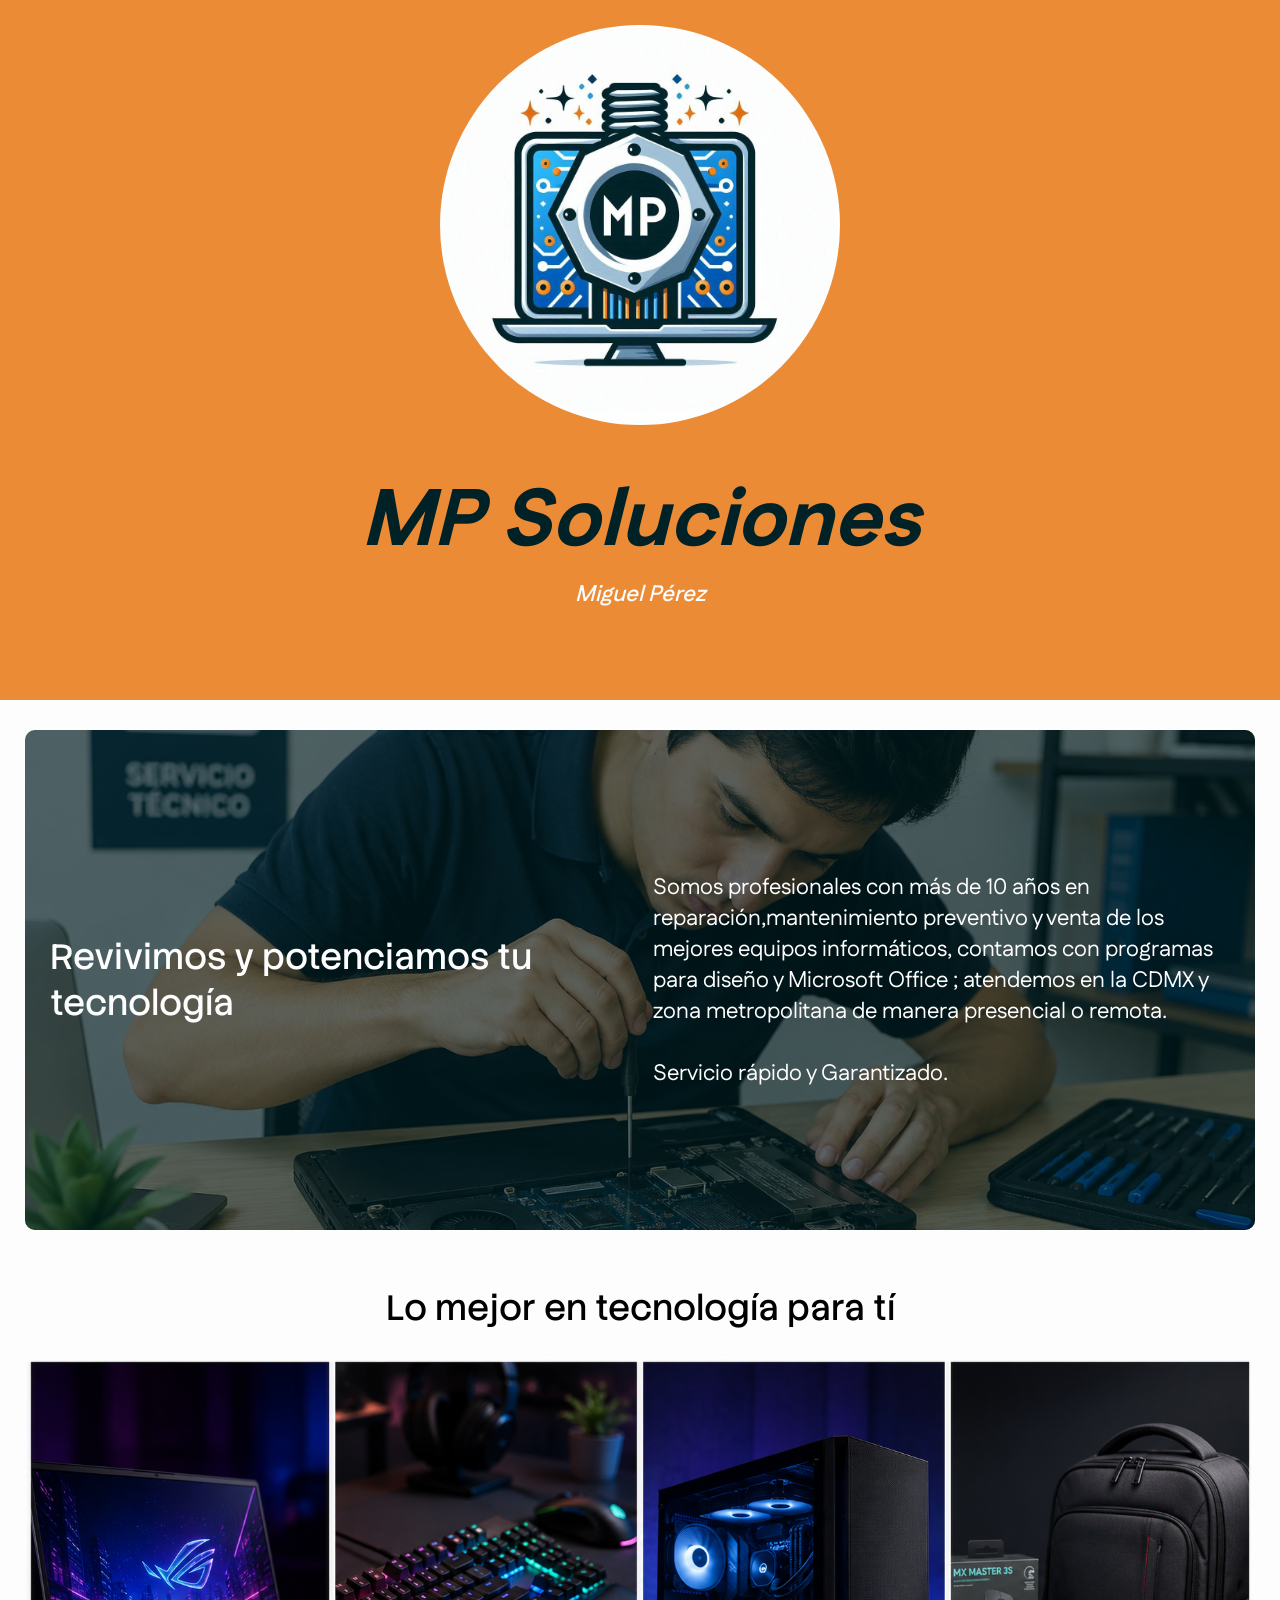
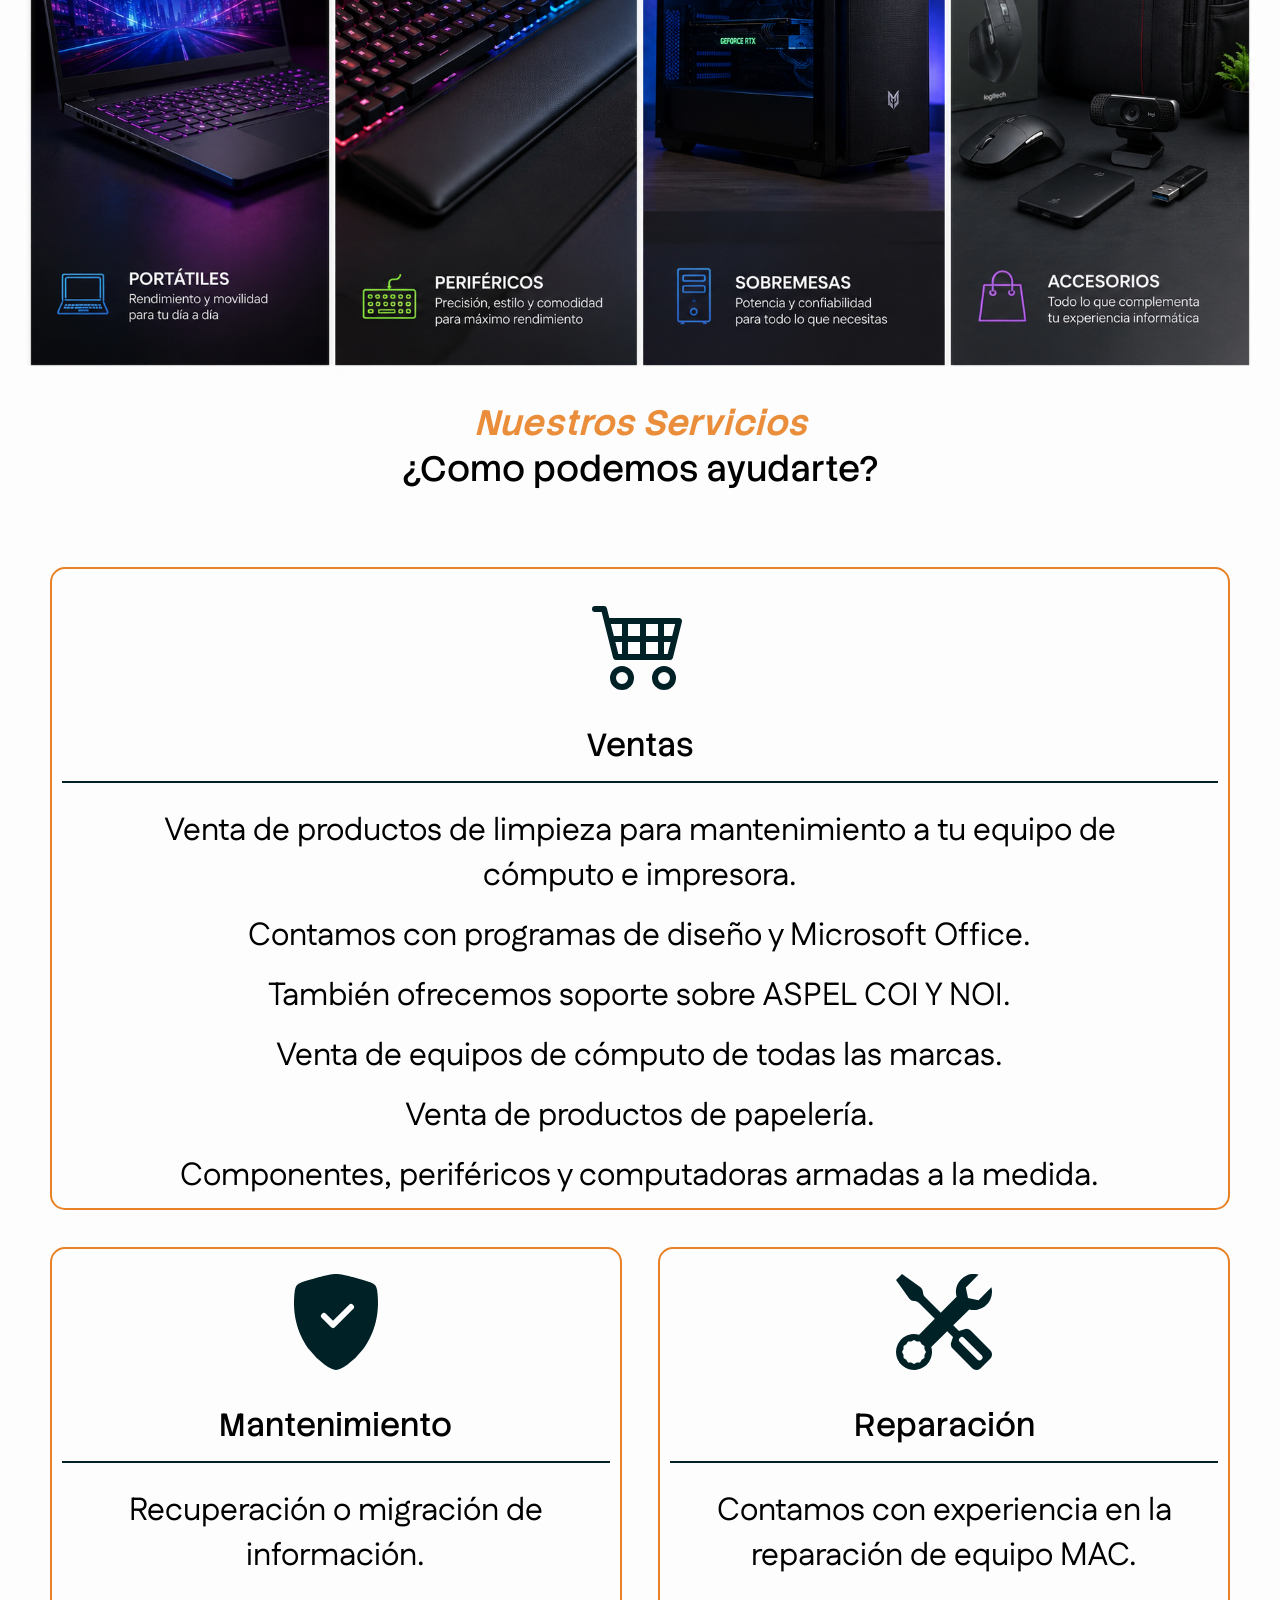
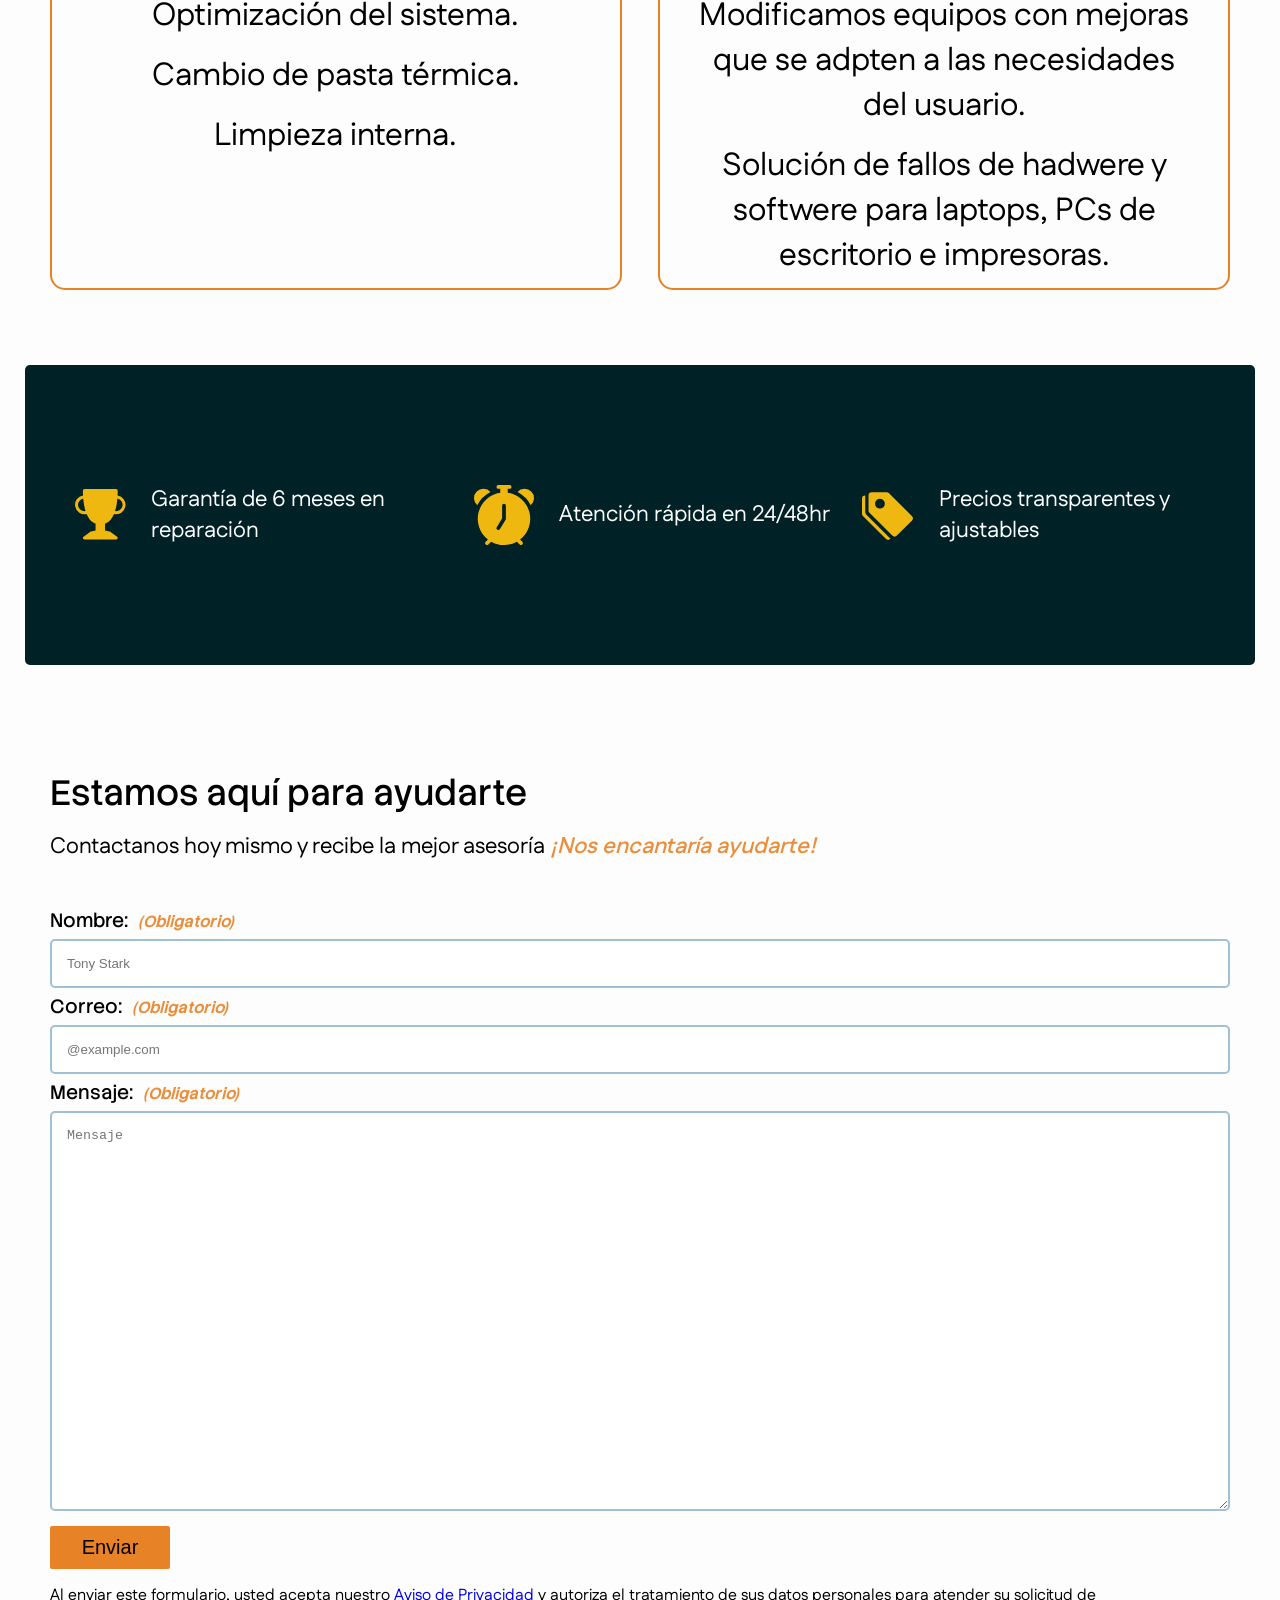
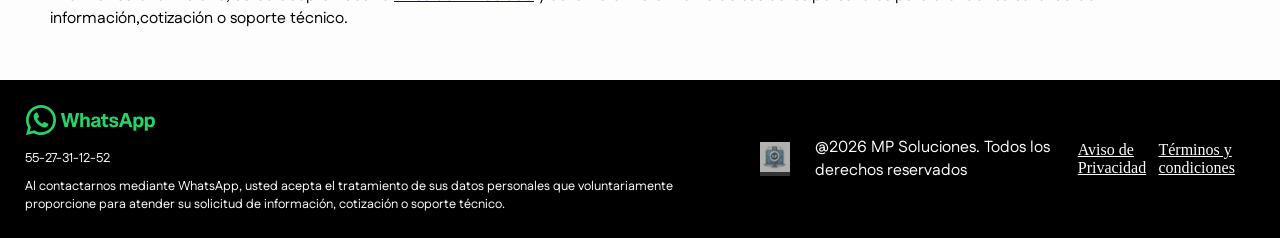
<file: index.html>
<!doctype html>
<html lang="es">
  <head>
    <meta charset="UTF-8" />
    <link rel="icon" type="image/svg+xml" href="/favicon.svg" />
    <meta name="viewport" content="width=device-width, initial-scale=1.0" />
    <link rel="preconnect" href="https://fonts.googleapis.com" />
    <link rel="preconnect" href="https://fonts.gstatic.com" crossorigin />
    <link
      href="https://fonts.googleapis.com/css2?family=Fustat:wght@200..800&family=Stack+Sans+Text:wght@200..700&display=swap"
      rel="stylesheet"
    />
    <link
      href="https://fonts.googleapis.com/css2?family=Fustat:wght@200..800&display=swap"
      rel="stylesheet"
    />
    <title>MP Soluciones</title>
    <script type="module" crossorigin src="/assets/main-CFN8kTZW.js"></script>
    <link rel="stylesheet" crossorigin href="/assets/main-RILRwmqe.css">
  </head>
  <body spellcheck="true">
    <div class="container-header">
      <div class="header">
        <div class="resumen">
          <div class="nombreEmpresa">
            <h1>MP Soluciones</h1>
            <p><span class="span">Miguel Pérez</span></p>
          </div>
          <!-- <p>
            Lorem ipsum dolor sit amet consectetur adipisicing elit. Officia,
            numquam?
          </p> -->
        </div>
        <div class="logo">
          <img src="/assets/log1-DnQTOY5o.jpeg" alt="LogUnoMPSoluiciones" />
        </div>
      </div>
    </div>

    <div class="container">
      <div class="main">
        <div class="experiencia">
          <div class="lista">
            <h2>Revivimos y potenciamos tu tecnología</h2>
            <p>
              Somos profesionales con más de 10 años en reparación,mantenimiento
              preventivo y venta de los mejores equipos informáticos, contamos
              con programas para diseño y Microsoft Office ; atendemos en la
              CDMX y zona metropolitana de manera presencial o remota. <br />
              <br />Servicio rápido y Garantizado.
            </p>
          </div>
        </div>

        <div class="baner">
          <h2>Lo mejor en tecnología para tí</h2>
          <div class="imagenes">
            <div class="img">
              <img
                src="/assets/componentestexto-4V39Y4vl.png"
                alt="componentes"
              />
            </div>
          </div>
        </div>
        <div class="section servicios">
          <h2><span class="span">Nuestros Servicios</span></h2>
          <h2>¿Como podemos ayudarte?</h2>
          <div class="cards-servicios">
            <div class="card-servicio">
              <div class="svg-servicio">
                <svg
                  xmlns="http://www.w3.org/2000/svg"
                  fill="currentColor"
                  class="bi bi-tools"
                  viewBox="0 0 16 16"
                >
                  <path
                    d="M1 0 0 1l2.2 3.081a1 1 0 0 0 .815.419h.07a1 1 0 0 1 .708.293l2.675 2.675-2.617 2.654A3.003 3.003 0 0 0 0 13a3 3 0 1 0 5.878-.851l2.654-2.617.968.968-.305.914a1 1 0 0 0 .242 1.023l3.27 3.27a.997.997 0 0 0 1.414 0l1.586-1.586a.997.997 0 0 0 0-1.414l-3.27-3.27a1 1 0 0 0-1.023-.242L10.5 9.5l-.96-.96 2.68-2.643A3.005 3.005 0 0 0 16 3q0-.405-.102-.777l-2.14 2.141L12 4l-.364-1.757L13.777.102a3 3 0 0 0-3.675 3.68L7.462 6.46 4.793 3.793a1 1 0 0 1-.293-.707v-.071a1 1 0 0 0-.419-.814zm9.646 10.646a.5.5 0 0 1 .708 0l2.914 2.915a.5.5 0 0 1-.707.707l-2.915-2.914a.5.5 0 0 1 0-.708M3 11l.471.242.529.026.287.445.445.287.026.529L5 13l-.242.471-.026.529-.445.287-.287.445-.529.026L3 15l-.471-.242L2 14.732l-.287-.445L1.268 14l-.026-.529L1 13l.242-.471.026-.529.445-.287.287-.445.529-.026z"
                  />
                </svg>
                <h2>Reparación</h2>
              </div>
              <div class="detalles-servcio">
                <ul>
                  <li>
                    Solución de fallos de hadwere y softwere para laptops, PCs
                    de escritorio e impresoras.
                  </li>
                  <li>
                    Modificamos equipos con mejoras que se adpten a las
                    necesidades del usuario.
                  </li>
                  <li>
                    Contamos con experiencia en la reparación de equipo MAC.
                  </li>
                </ul>
              </div>
            </div>
            <div class="card-servicio">
              <div class="svg-servicio">
                <svg
                  xmlns="http://www.w3.org/2000/svg"
                  fill="currentColor"
                  class="bi bi-shield-fill-check"
                  viewBox="0 0 16 16"
                >
                  <path
                    fill-rule="evenodd"
                    d="M8 0c-.69 0-1.843.265-2.928.56-1.11.3-2.229.655-2.887.87a1.54 1.54 0 0 0-1.044 1.262c-.596 4.477.787 7.795 2.465 9.99a11.8 11.8 0 0 0 2.517 2.453c.386.273.744.482 1.048.625.28.132.581.24.829.24s.548-.108.829-.24a7 7 0 0 0 1.048-.625 11.8 11.8 0 0 0 2.517-2.453c1.678-2.195 3.061-5.513 2.465-9.99a1.54 1.54 0 0 0-1.044-1.263 63 63 0 0 0-2.887-.87C9.843.266 8.69 0 8 0m2.146 5.146a.5.5 0 0 1 .708.708l-3 3a.5.5 0 0 1-.708 0l-1.5-1.5a.5.5 0 1 1 .708-.708L7.5 7.793z"
                  />
                </svg>
                <h2>Mantenimiento</h2>
              </div>
              <div class="detalles-servcio">
                <ul>
                  <li>Limpieza interna.</li>
                  <li>Cambio de pasta térmica.</li>
                  <li>Optimización del sistema.</li>
                  <li>Recuperación o migración de información.</li>
                </ul>
              </div>
            </div>
            <div class="card-servicio">
              <div class="svg-servicio">
                <svg
                  xmlns="http://www.w3.org/2000/svg"
                  fill="currentColor"
                  class="bi bi-cart4"
                  viewBox="0 0 16 16"
                >
                  <path
                    d="M0 2.5A.5.5 0 0 1 .5 2H2a.5.5 0 0 1 .485.379L2.89 4H14.5a.5.5 0 0 1 .485.621l-1.5 6A.5.5 0 0 1 13 11H4a.5.5 0 0 1-.485-.379L1.61 3H.5a.5.5 0 0 1-.5-.5M3.14 5l.5 2H5V5zM6 5v2h2V5zm3 0v2h2V5zm3 0v2h1.36l.5-2zm1.11 3H12v2h.61zM11 8H9v2h2zM8 8H6v2h2zM5 8H3.89l.5 2H5zm0 5a1 1 0 1 0 0 2 1 1 0 0 0 0-2m-2 1a2 2 0 1 1 4 0 2 2 0 0 1-4 0m9-1a1 1 0 1 0 0 2 1 1 0 0 0 0-2m-2 1a2 2 0 1 1 4 0 2 2 0 0 1-4 0"
                  />
                </svg>
                <h2>Ventas</h2>
              </div>
              <div class="detalles-servcio">
                <ul>
                  <li>
                    Componentes, periféricos y computadoras armadas a la medida.
                  </li>
                  <li>Venta de productos de papelería.</li>
                  <li>Venta de equipos de cómputo de todas las marcas.</li>
                  <li>
                    Venta de productos de limpieza para mantenimiento a tu
                    equipo de cómputo e impresora.
                  </li>
                  <li>Contamos con programas de diseño y Microsoft Office.</li>
                  <li>También ofrecemos soporte sobre ASPEL COI Y NOI.</li>
                </ul>
              </div>
            </div>
          </div>
        </div>
        <div class="confianzas">
          <div class="confianza">
            <svg
              xmlns="http://www.w3.org/2000/svg"
              fill="currentColor"
              class="bi bi-trophy-fill"
              viewBox="0 0 16 16"
            >
              <path
                d="M2.5.5A.5.5 0 0 1 3 0h10a.5.5 0 0 1 .5.5q0 .807-.034 1.536a3 3 0 1 1-1.133 5.89c-.79 1.865-1.878 2.777-2.833 3.011v2.173l1.425.356c.194.048.377.135.537.255L13.3 15.1a.5.5 0 0 1-.3.9H3a.5.5 0 0 1-.3-.9l1.838-1.379c.16-.12.343-.207.537-.255L6.5 13.11v-2.173c-.955-.234-2.043-1.146-2.833-3.012a3 3 0 1 1-1.132-5.89A33 33 0 0 1 2.5.5m.099 2.54a2 2 0 0 0 .72 3.935c-.333-1.05-.588-2.346-.72-3.935m10.083 3.935a2 2 0 0 0 .72-3.935c-.133 1.59-.388 2.885-.72 3.935"
              />
            </svg>
            <p>Garantía de 6 meses en reparación</p>
          </div>
          <div class="confianza">
            <svg
              xmlns="http://www.w3.org/2000/svg"
              fill="currentColor"
              class="bi bi-alarm-fill"
              viewBox="0 0 16 16"
            >
              <path
                d="M6 .5a.5.5 0 0 1 .5-.5h3a.5.5 0 0 1 0 1H9v1.07a7.001 7.001 0 0 1 3.274 12.474l.601.602a.5.5 0 0 1-.707.708l-.746-.746A6.97 6.97 0 0 1 8 16a6.97 6.97 0 0 1-3.422-.892l-.746.746a.5.5 0 0 1-.707-.708l.602-.602A7.001 7.001 0 0 1 7 2.07V1h-.5A.5.5 0 0 1 6 .5m2.5 5a.5.5 0 0 0-1 0v3.362l-1.429 2.38a.5.5 0 1 0 .858.515l1.5-2.5A.5.5 0 0 0 8.5 9zM.86 5.387A2.5 2.5 0 1 1 4.387 1.86 8.04 8.04 0 0 0 .86 5.387M11.613 1.86a2.5 2.5 0 1 1 3.527 3.527 8.04 8.04 0 0 0-3.527-3.527"
              />
            </svg>
            <p>Atención rápida en 24/48hr</p>
          </div>
          <div class="confianza">
            <svg
              xmlns="http://www.w3.org/2000/svg"
              fill="currentColor"
              class="bi bi-tags-fill"
              viewBox="0 0 16 16"
            >
              <path
                d="M2 2a1 1 0 0 1 1-1h4.586a1 1 0 0 1 .707.293l7 7a1 1 0 0 1 0 1.414l-4.586 4.586a1 1 0 0 1-1.414 0l-7-7A1 1 0 0 1 2 6.586zm3.5 4a1.5 1.5 0 1 0 0-3 1.5 1.5 0 0 0 0 3"
              />
              <path
                d="M1.293 7.793A1 1 0 0 1 1 7.086V2a1 1 0 0 0-1 1v4.586a1 1 0 0 0 .293.707l7 7a1 1 0 0 0 1.414 0l.043-.043z"
              />
            </svg>
            <p>Precios transparentes y ajustables</p>
          </div>
        </div>
        <div class="contacto">
          <div class="img-contacto">
            <h2>Estamos aquí para ayudarte</h2>
            <p>
              Contactanos hoy mismo y recibe la mejor asesoría
              <span class="span">¡Nos encantaría ayudarte!</span>
            </p>
            <div class="img">
              <img src="/assets/contacto-0Ool_cCZ.jpeg" alt="" />
            </div>
          </div>
          <div class="formulario">
            <form
              action="https://formspree.io/f/maqkrebz"
              method="post"
              class="form"
              id="formulario"
            >
              <div class="form-group">
                <label for="Nombre" class="label" id="Nombre"
                  >Nombre: <span class="span">(Obligatorio)</span>
                </label>
                <input
                  type="text"
                  placeholder="Tony Stark"
                  class="input"
                  id="Nombre"
                  required="true"
                  name="name"
                />
              </div>
              <div class="form-group">
                <label for="correo" class="label"
                  >Correo: <span class="span">(Obligatorio)</span></label
                >
                <input
                  type="email"
                  class="input"
                  placeholder="@example.com"
                  id="correo"
                  name="email"
                  required="true"
                />
              </div>
              <div class="form-group">
                <label for="Mensaje" class="label" id="mensaje"
                  >Mensaje: <span class="span">(Obligatorio)</span></label
                >
                <textarea
                  name="message"
                  id="mensaje"
                  placeholder="Mensaje"
                  required="true"
                ></textarea>
              </div>
              <button class="btn-enviar" type="submit">Enviar</button>
              <div class="avisos">
                <p>
                  Al enviar este formulario, usted acepta nuestro
                  <a href="./AvisoPrivacidad/AvisoPrivacidad.html"
                    >Aviso de Privacidad</a
                  >
                  y autoriza el tratamiento de sus datos personales para atender
                  su solicitud de información,cotización o soporte técnico.
                </p>
              </div>
            </form>
          </div>
        </div>
      </div>
    </div>

    <div class="footer">
      <div class="footer-contacto">
        <div class="logo-whatsapp">
          <img src="data:image/svg+xml,%3csvg%20id='Layer_1'%20data-name='Layer%201'%20xmlns='http://www.w3.org/2000/svg'%20width='131'%20height='30'%20viewBox='0%200%201487.13%20346'%3e%3cdefs%3e%3cstyle%3e%20.cls-1%20{%20fill:%20%2325d366;%20}%20%3c/style%3e%3c/defs%3e%3cpath%20class='cls-1'%20d='M1127.34,188.81l21.43-65.42,21.65,65.42h-43.08ZM1428.25,229.87c-15.56,0-24.36-10.83-24.36-32.93v-5.64c0-20.08,9.25-32.26,25.26-32.26,13.08,0,23.68,9.25,23.68,34.96s-9.7,35.87-24.59,35.87ZM1370.28,297.09h33.38v-55.94c8.12,10.83,20.08,15.79,32.93,15.79,31.13,0,50.53-24.36,50.53-63.84s-16.69-61.13-48.27-61.13c-15.56,0-27.29,5.64-36.09,17.37v-13.76h-32.48v161.51ZM1296.75,229.87c-15.56,0-24.36-10.83-24.36-32.93v-5.64c0-20.08,9.25-32.26,25.26-32.26,13.08,0,23.68,9.25,23.68,34.96s-9.7,35.87-24.59,35.87ZM1238.77,297.09h33.38v-55.94c8.12,10.83,20.08,15.79,32.93,15.79,31.13,0,50.53-24.36,50.53-63.84s-16.69-61.13-48.27-61.13c-15.56,0-27.29,5.64-36.09,17.37v-13.76h-32.48v161.51ZM1070.95,253.32h35.64l11.96-35.64h60.68l11.96,35.64h36.77l-57.52-161.06h-41.73l-57.75,161.06ZM1014.33,256.93c34.06,0,51.43-13.99,51.43-36.99s-10.83-32.48-41.96-37.67l-14.66-2.48c-12.63-2.03-16.47-6.09-16.47-12.63s4.96-11.73,19.17-11.73c13.31,0,18.72,4.96,20.98,17.59h31.13c-1.8-26.84-18.95-41.05-52.11-41.05-30.9,0-50.75,13.31-50.75,36.09s13.31,31.58,43.08,36.54l13.53,2.26c12.41,2.03,15.34,6.54,15.34,13.31,0,7.89-5.19,12.86-19.4,12.86s-22.33-5.41-23.68-17.82h-31.81c1.13,29.32,22.56,41.73,56.17,41.73ZM921.85,256.03c10.38,0,20.98-2.93,27.29-7.22v-25.26c-6.32,3.61-12.41,5.41-18.05,5.41-9.7,0-14.89-4.06-14.89-16.47v-50.75h32.93v-26.17h-32.93v-32.48h-29.78v18.05c0,10.15-2.48,14.44-12.63,14.44h-8.8v26.17h17.82v51.88c0,27.29,10.38,42.41,39.02,42.41ZM796.89,233.47c-10.83,0-16.92-4.74-16.92-13.08,0-9.47,6.99-13.99,23.23-16.69,9.02-1.58,16.02-3.38,21.43-7.22v11.5c0,15.56-11.05,25.49-27.75,25.49ZM788.31,256.93c17.37,0,29.55-7.22,39.02-17.82,1.13,5.64,3.16,10.38,5.86,14.21h31.58c-5.64-8.8-8.12-21.88-8.12-39.25v-37.67c0-27.97-14.89-44.44-50.08-44.44-31.13,0-49.4,12.86-53.01,41.05h30.45c1.8-10.83,8.35-17.14,21.43-17.14,12.18,0,19.17,4.96,19.17,13.53s-5.19,11.5-28.2,14.89c-25.04,3.61-48.05,12.63-48.05,37.9,0,22.56,16.02,34.74,39.93,34.74ZM625.23,253.32h33.38v-69.02c0-8.12,2.03-11.96,6.99-16.92,4.96-4.96,11.5-7.67,18.5-7.67,11.05,0,16.92,6.09,16.92,20.98v72.63h33.38v-78.95c0-27.29-13.53-42.41-39.02-42.41-13.08,0-25.26,4.06-36.77,17.59v-57.29h-33.38v161.06ZM444.09,253.32h36.77l26.62-116.17,27.07,116.17h37.22l42.63-161.06h-36.99l-25.26,118.87-27.07-117.97h-33.38l-27.52,118.42-25.26-119.33h-38.12l43.31,161.06Z'/%3e%3cg%3e%3cpath%20class='cls-1'%20d='M173,0C77.45,0,0,77.45,0,173c0,31.43,8.38,60.91,23.04,86.31L0,346l89.87-21.25c24.67,13.54,53,21.25,83.13,21.25,95.55,0,173-77.45,173-173S268.55,0,173,0ZM173,315.01c-28.91,0-55.81-8.64-78.24-23.48l-53.1,13.52,14.89-50.75c-16.11-23.03-25.56-51.06-25.56-81.3,0-78.43,63.58-142.01,142.01-142.01s142.01,63.58,142.01,142.01-63.58,142.01-142.01,142.01Z'/%3e%3cpath%20class='cls-1'%20d='M213.54,195.84l41.86,19.73c1.92.91,3.15,2.85,2.98,4.97-.45,5.51-2.66,16.55-12.56,26.44-27.93,27.93-78.09-3.67-80.13-4.89-12.34-6.63-24.06-15.49-35.17-26.61-11.11-11.11-19.98-22.84-26.61-35.17-1.22-2.04-32.82-52.19-4.89-80.13,9.9-9.9,20.93-12.1,26.44-12.56,2.12-.17,4.07,1.06,4.97,2.98l19.73,41.86c.93,1.98.52,4.33-1.02,5.88l-14.71,14.71c-3.18,3.18-4.12,8.13-1.92,12.06,5.37,9.63,12.59,18.9,20.95,27.43,8.53,8.36,17.8,15.58,27.43,20.95,3.93,2.19,8.88,1.26,12.06-1.92l14.71-14.71c1.55-1.55,3.9-1.96,5.88-1.02Z'/%3e%3c/g%3e%3c/svg%3e" alt="" />
        </div>
        <p>55-27-31-12-52</p>
        <p>
          Al contactarnos mediante WhatsApp, usted acepta el tratamiento de sus
          datos personales que voluntariamente proporcione para atender su
          solicitud de información, cotización o soporte técnico.
        </p>
      </div>

      <div class="copyright">
        <div class="logo">
          <img src="/assets/log1-DnQTOY5o.jpeg" alt="" />
        </div>
        <p>@2026 MP Soluciones. Todos los derechos reservados</p>
      </div>
      <div class="enlaces">
        <a href="./AvisoPrivacidad/AvisoPrivacidad.html">Aviso de Privacidad</a>
        <a href="./Terminos/TerminosCondiciones.html">Términos y condiciones</a>
      </div>
    </div>

  </body>
</html>
</file>
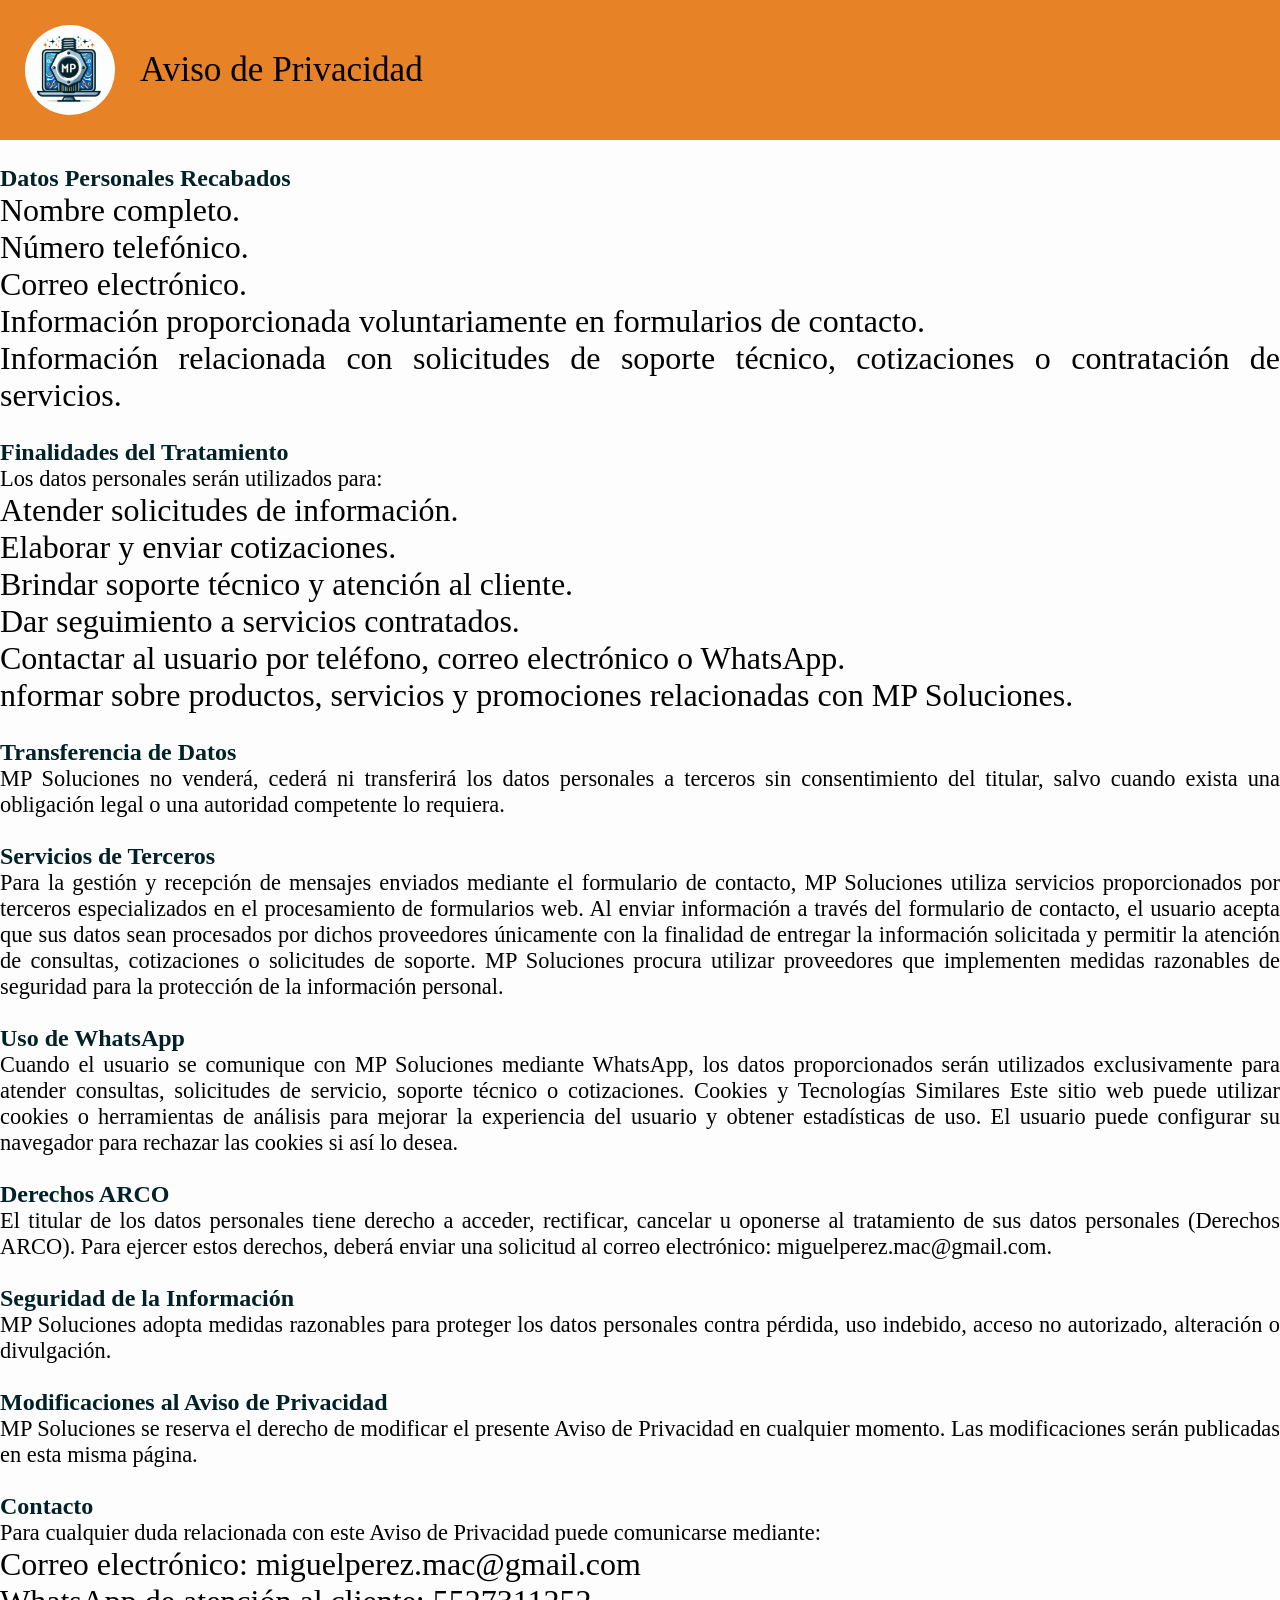
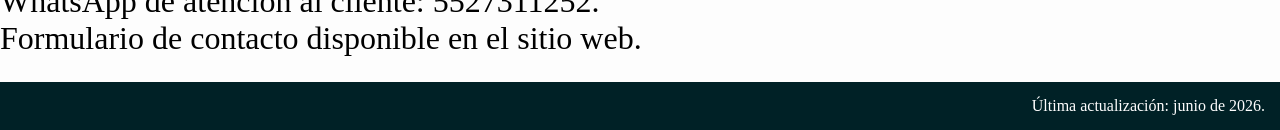
<file: AvisoPrivacidad/AvisoPrivacidad.html>
<!doctype html>
<html lang="en">
  <head>
    <meta charset="UTF-8" />
    <meta name="viewport" content="width=device-width, initial-scale=1.0" />
    <link rel="preconnect" href="https://fonts.googleapis.com" />
    <link rel="preconnect" href="https://fonts.gstatic.com" crossorigin />
    <title>Aviso de Privacidad</title>
    <script type="module" crossorigin src="/assets/main-CFN8kTZW.js"></script>
    <link rel="stylesheet" crossorigin href="/assets/main-RILRwmqe.css">
  </head>
  <body>
    <div class="container-headerAviso">
      <div class="header-Aviso">
        <div class="imgheader">
          <img src="/assets/log1-DnQTOY5o.jpeg" alt="" />
        </div>

        <h2>Aviso de Privacidad</h2>
      </div>
    </div>

    <div class="containerAvisos">
      <div class="Aviso">
        <h3>Datos Personales Recabados</h3>
        <ul>
          <li>Nombre completo.</li>
          <li>Número telefónico.</li>
          <li>Correo electrónico.</li>
          <li>
            Información proporcionada voluntariamente en formularios de
            contacto.
          </li>
          <li>
            Información relacionada con solicitudes de soporte técnico,
            cotizaciones o contratación de servicios.
          </li>
        </ul>
      </div>
      <div class="Aviso">
        <h3>Finalidades del Tratamiento</h3>
        <p>Los datos personales serán utilizados para:</p>
        <ul>
          <li>Atender solicitudes de información.</li>
          <li>Elaborar y enviar cotizaciones.</li>
          <li>Brindar soporte técnico y atención al cliente.</li>
          <li>Dar seguimiento a servicios contratados.</li>
          <li>
            Contactar al usuario por teléfono, correo electrónico o WhatsApp.
          </li>
          <li>
            nformar sobre productos, servicios y promociones relacionadas con MP
            Soluciones.
          </li>
        </ul>
      </div>
      <div class="Aviso">
        <h3>Transferencia de Datos</h3>
        <p>
          MP Soluciones no venderá, cederá ni transferirá los datos personales a
          terceros sin consentimiento del titular, salvo cuando exista una
          obligación legal o una autoridad competente lo requiera.
        </p>
      </div>
      <div class="Aviso">
        <h3>Servicios de Terceros</h3>
        <p>
          Para la gestión y recepción de mensajes enviados mediante el
          formulario de contacto, MP Soluciones utiliza servicios proporcionados
          por terceros especializados en el procesamiento de formularios web. Al
          enviar información a través del formulario de contacto, el usuario
          acepta que sus datos sean procesados por dichos proveedores únicamente
          con la finalidad de entregar la información solicitada y permitir la
          atención de consultas, cotizaciones o solicitudes de soporte. MP
          Soluciones procura utilizar proveedores que implementen medidas
          razonables de seguridad para la protección de la información personal.
        </p>
      </div>
      <div class="Aviso">
        <h3>Uso de WhatsApp</h3>
        <p>
          Cuando el usuario se comunique con MP Soluciones mediante WhatsApp,
          los datos proporcionados serán utilizados exclusivamente para atender
          consultas, solicitudes de servicio, soporte técnico o cotizaciones.
          Cookies y Tecnologías Similares Este sitio web puede utilizar cookies
          o herramientas de análisis para mejorar la experiencia del usuario y
          obtener estadísticas de uso. El usuario puede configurar su navegador
          para rechazar las cookies si así lo desea.
        </p>
      </div>
      <div class="Aviso">
        <h3>Derechos ARCO</h3>
        <p>
          El titular de los datos personales tiene derecho a acceder,
          rectificar, cancelar u oponerse al tratamiento de sus datos personales
          (Derechos ARCO). Para ejercer estos derechos, deberá enviar una
          solicitud al correo electrónico: miguelperez.mac@gmail.com.
        </p>
      </div>
      <div class="Aviso">
        <h3>Seguridad de la Información</h3>
        <p>
          MP Soluciones adopta medidas razonables para proteger los datos
          personales contra pérdida, uso indebido, acceso no autorizado,
          alteración o divulgación.
        </p>
      </div>
      <div class="Aviso">
        <h3>Modificaciones al Aviso de Privacidad</h3>
        <p>
          MP Soluciones se reserva el derecho de modificar el presente Aviso de
          Privacidad en cualquier momento. Las modificaciones serán publicadas
          en esta misma página.
        </p>
      </div>
      <div class="Aviso">
        <h3>Contacto</h3>
        <p>
          Para cualquier duda relacionada con este Aviso de Privacidad puede
          comunicarse mediante:
        </p>
        <ul>
          <li>Correo electrónico: miguelperez.mac@gmail.com</li>
          <li>WhatsApp de atención al cliente: 5527311252.</li>
          <li>Formulario de contacto disponible en el sitio web.</li>
        </ul>
      </div>
    </div>

    <div class="footerAviso">
      <p>Última actualización: junio de 2026.</p>
    </div>

  </body>
</html>
</file>
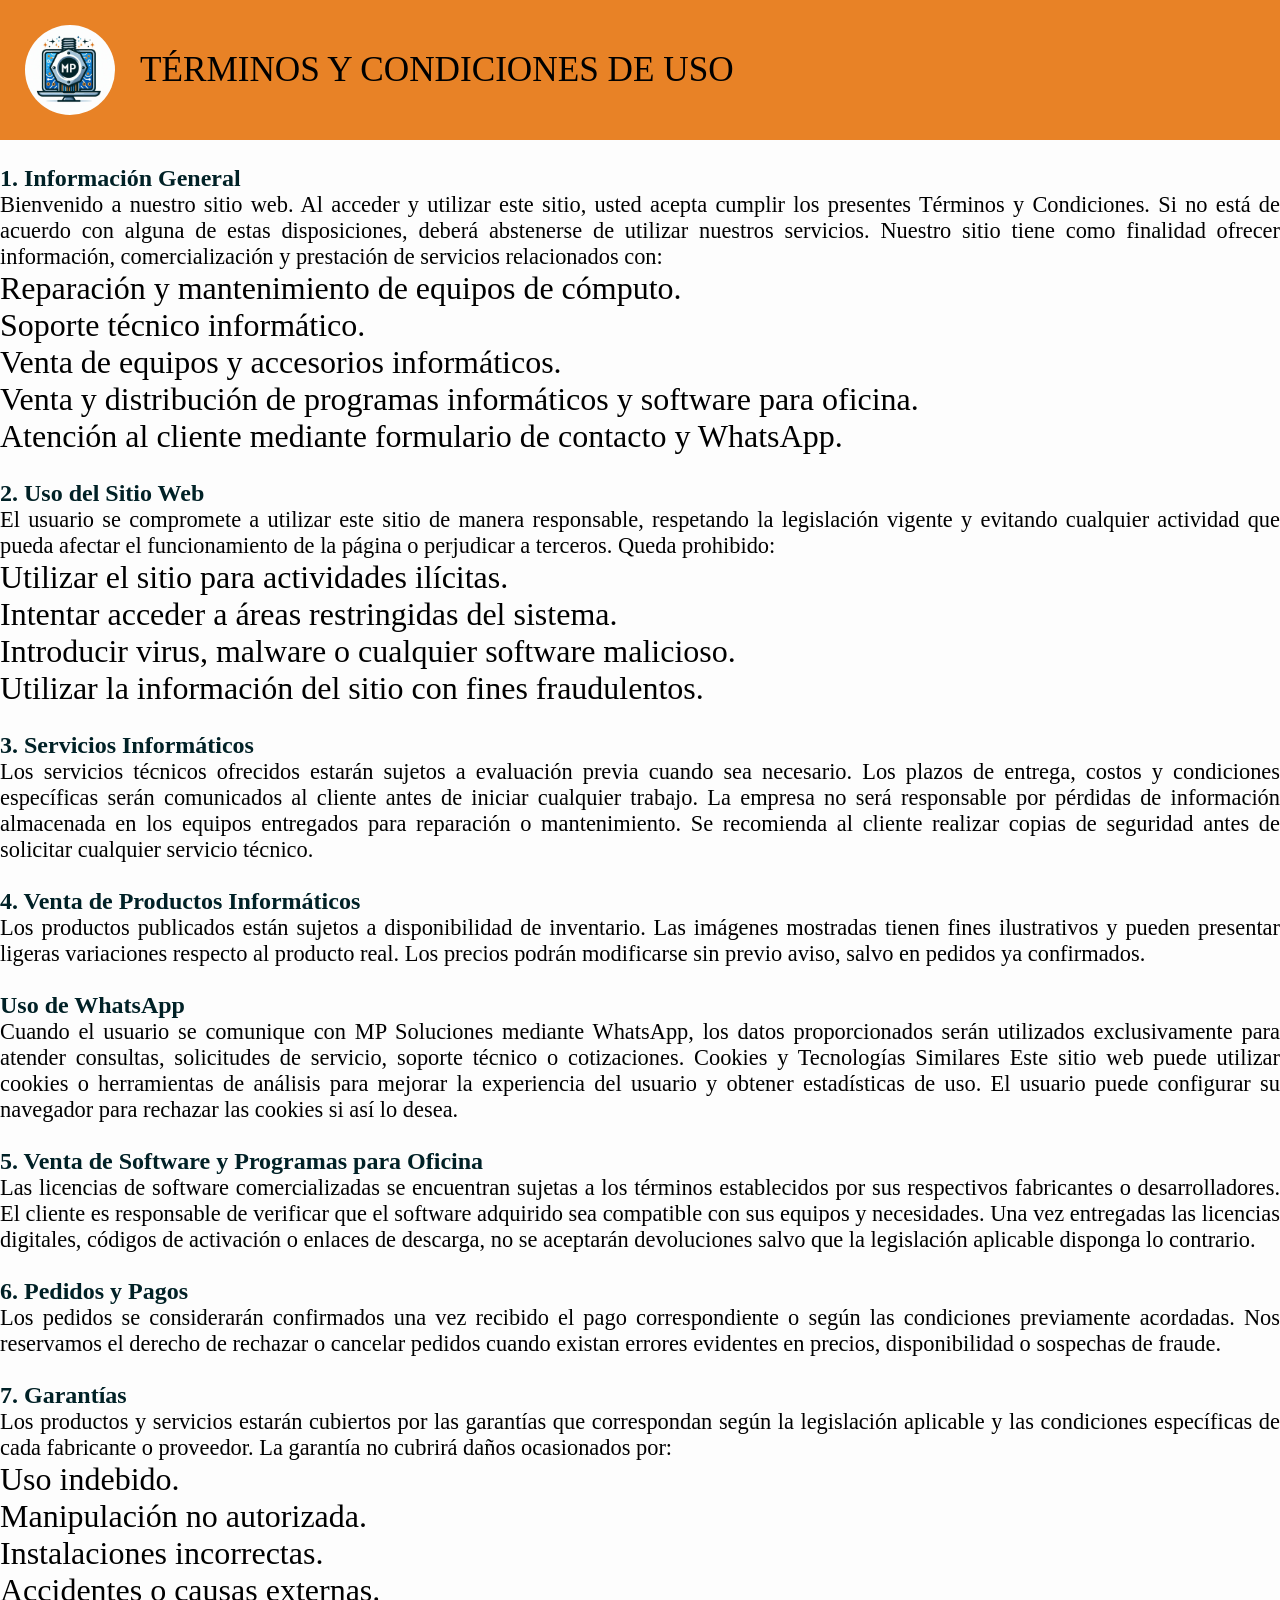
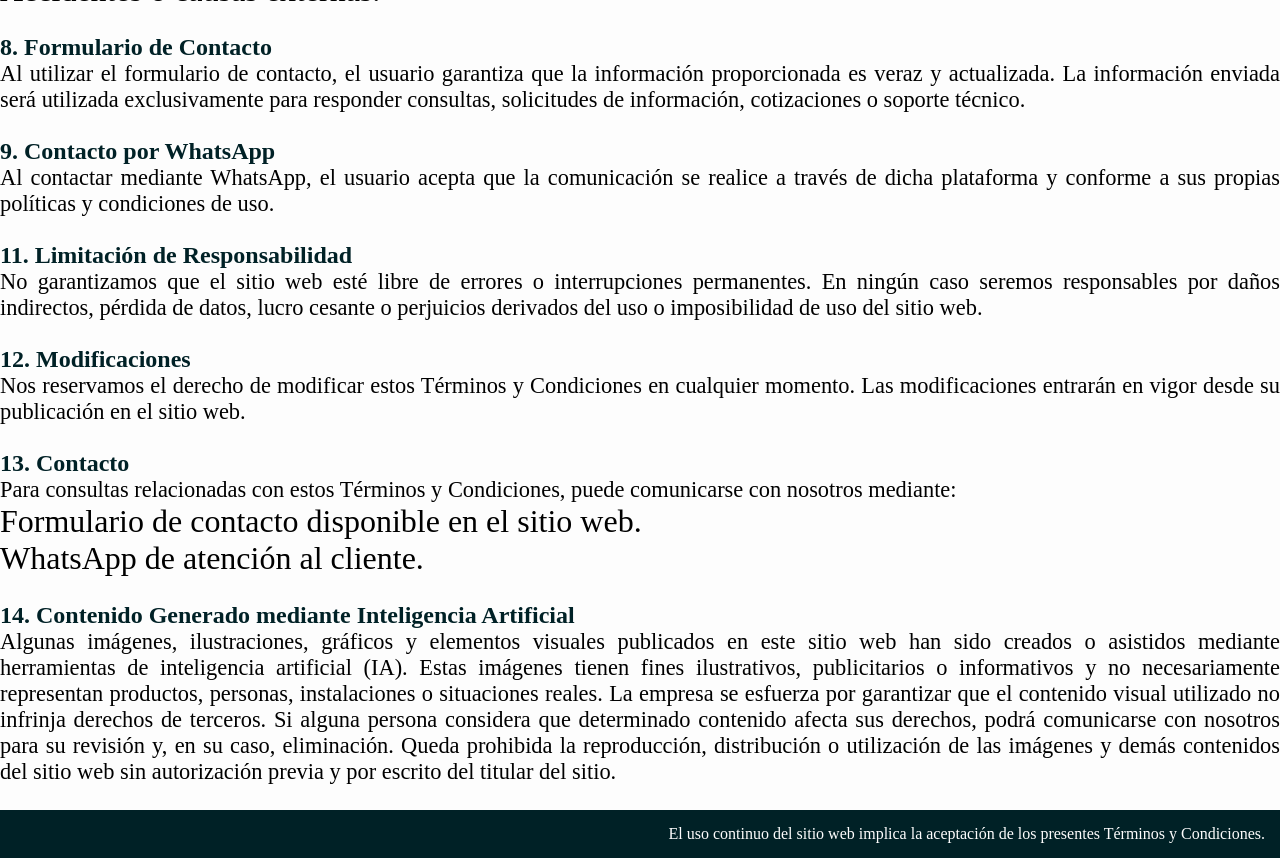
<file: Terminos/TerminosCondiciones.html>
<!doctype html>
<html lang="en">
  <head>
    <meta charset="UTF-8" />
    <meta name="viewport" content="width=device-width, initial-scale=1.0" />
    <link rel="preconnect" href="https://fonts.googleapis.com" />
    <link rel="preconnect" href="https://fonts.gstatic.com" crossorigin />
    <title>Aviso de Privacidad</title>
    <script type="module" crossorigin src="/assets/main-CFN8kTZW.js"></script>
    <link rel="stylesheet" crossorigin href="/assets/main-RILRwmqe.css">
  </head>
  <body>
    <div class="container-headerAviso">
      <div class="header-Aviso">
        <div class="imgheader">
          <img src="/assets/log1-DnQTOY5o.jpeg" alt="" />
        </div>
        <h2>TÉRMINOS Y CONDICIONES DE USO</h2>
      </div>
    </div>

    <div class="containerAvisos">
      <div class="Aviso">
        <h3>1. Información General</h3>
        <p>
          Bienvenido a nuestro sitio web. Al acceder y utilizar este sitio,
          usted acepta cumplir los presentes Términos y Condiciones. Si no está
          de acuerdo con alguna de estas disposiciones, deberá abstenerse de
          utilizar nuestros servicios. Nuestro sitio tiene como finalidad
          ofrecer información, comercialización y prestación de servicios
          relacionados con:
        </p>
        <ul>
          <li>Reparación y mantenimiento de equipos de cómputo.</li>
          <li>Soporte técnico informático.</li>
          <li>Venta de equipos y accesorios informáticos.</li>
          <li>
            Venta y distribución de programas informáticos y software para
            oficina.
          </li>
          <li>
            Atención al cliente mediante formulario de contacto y WhatsApp.
          </li>
        </ul>
      </div>
      <div class="Aviso">
        <h3>2. Uso del Sitio Web</h3>
        <p>
          El usuario se compromete a utilizar este sitio de manera responsable,
          respetando la legislación vigente y evitando cualquier actividad que
          pueda afectar el funcionamiento de la página o perjudicar a terceros.
          Queda prohibido:
        </p>
        <ul>
          <li>Utilizar el sitio para actividades ilícitas.</li>
          <li>Intentar acceder a áreas restringidas del sistema.</li>
          <li>Introducir virus, malware o cualquier software malicioso.</li>
          <li>Utilizar la información del sitio con fines fraudulentos.</li>
        </ul>
      </div>
      <div class="Aviso">
        <h3>3. Servicios Informáticos</h3>
        <p>
          Los servicios técnicos ofrecidos estarán sujetos a evaluación previa
          cuando sea necesario. Los plazos de entrega, costos y condiciones
          específicas serán comunicados al cliente antes de iniciar cualquier
          trabajo. La empresa no será responsable por pérdidas de información
          almacenada en los equipos entregados para reparación o mantenimiento.
          Se recomienda al cliente realizar copias de seguridad antes de
          solicitar cualquier servicio técnico.
        </p>
      </div>
      <div class="Aviso">
        <h3>4. Venta de Productos Informáticos</h3>
        <p>
          Los productos publicados están sujetos a disponibilidad de inventario.
          Las imágenes mostradas tienen fines ilustrativos y pueden presentar
          ligeras variaciones respecto al producto real. Los precios podrán
          modificarse sin previo aviso, salvo en pedidos ya confirmados.
        </p>
      </div>
      <div class="Aviso">
        <h3>Uso de WhatsApp</h3>
        <p>
          Cuando el usuario se comunique con MP Soluciones mediante WhatsApp,
          los datos proporcionados serán utilizados exclusivamente para atender
          consultas, solicitudes de servicio, soporte técnico o cotizaciones.
          Cookies y Tecnologías Similares Este sitio web puede utilizar cookies
          o herramientas de análisis para mejorar la experiencia del usuario y
          obtener estadísticas de uso. El usuario puede configurar su navegador
          para rechazar las cookies si así lo desea.
        </p>
      </div>
      <div class="Aviso">
        <h3>5. Venta de Software y Programas para Oficina</h3>
        <p>
          Las licencias de software comercializadas se encuentran sujetas a los
          términos establecidos por sus respectivos fabricantes o
          desarrolladores. El cliente es responsable de verificar que el
          software adquirido sea compatible con sus equipos y necesidades. Una
          vez entregadas las licencias digitales, códigos de activación o
          enlaces de descarga, no se aceptarán devoluciones salvo que la
          legislación aplicable disponga lo contrario.
        </p>
      </div>
      <div class="Aviso">
        <h3>6. Pedidos y Pagos</h3>
        <p>
          Los pedidos se considerarán confirmados una vez recibido el pago
          correspondiente o según las condiciones previamente acordadas. Nos
          reservamos el derecho de rechazar o cancelar pedidos cuando existan
          errores evidentes en precios, disponibilidad o sospechas de fraude.
        </p>
      </div>
      <div class="Aviso">
        <h3>7. Garantías</h3>
        <p>
          Los productos y servicios estarán cubiertos por las garantías que
          correspondan según la legislación aplicable y las condiciones
          específicas de cada fabricante o proveedor. La garantía no cubrirá
          daños ocasionados por:
        </p>
        <li>Uso indebido.</li>
        <li>Manipulación no autorizada.</li>
        <li>Instalaciones incorrectas.</li>
        <li>Accidentes o causas externas.</li>
      </div>
      <div class="Aviso">
        <h3>8. Formulario de Contacto</h3>
        <p>
          Al utilizar el formulario de contacto, el usuario garantiza que la
          información proporcionada es veraz y actualizada. La información
          enviada será utilizada exclusivamente para responder consultas,
          solicitudes de información, cotizaciones o soporte técnico.
        </p>
      </div>
      <div class="Aviso">
        <h3>9. Contacto por WhatsApp</h3>
        <p>
          Al contactar mediante WhatsApp, el usuario acepta que la comunicación
          se realice a través de dicha plataforma y conforme a sus propias
          políticas y condiciones de uso.
        </p>
      </div>
      <div class="Aviso">
        <h3>11. Limitación de Responsabilidad</h3>
        <p>
          No garantizamos que el sitio web esté libre de errores o
          interrupciones permanentes. En ningún caso seremos responsables por
          daños indirectos, pérdida de datos, lucro cesante o perjuicios
          derivados del uso o imposibilidad de uso del sitio web.
        </p>
      </div>
      <div class="Aviso">
        <h3>12. Modificaciones</h3>
        <p>
          Nos reservamos el derecho de modificar estos Términos y Condiciones en
          cualquier momento. Las modificaciones entrarán en vigor desde su
          publicación en el sitio web.
        </p>
      </div>
      <div class="Aviso">
        <h3>13. Contacto</h3>
        <p>
          Para consultas relacionadas con estos Términos y Condiciones, puede
          comunicarse con nosotros mediante:
        </p>
        <ul>
          <li>Formulario de contacto disponible en el sitio web.</li>
          <li>WhatsApp de atención al cliente.</li>
          <li></li>
        </ul>
      </div>
      <div class="Aviso">
        <h3>14. Contenido Generado mediante Inteligencia Artificial</h3>
        <p>
          Algunas imágenes, ilustraciones, gráficos y elementos visuales
          publicados en este sitio web han sido creados o asistidos mediante
          herramientas de inteligencia artificial (IA). Estas imágenes tienen
          fines ilustrativos, publicitarios o informativos y no necesariamente
          representan productos, personas, instalaciones o situaciones reales.
          La empresa se esfuerza por garantizar que el contenido visual
          utilizado no infrinja derechos de terceros. Si alguna persona
          considera que determinado contenido afecta sus derechos, podrá
          comunicarse con nosotros para su revisión y, en su caso, eliminación.
          Queda prohibida la reproducción, distribución o utilización de las
          imágenes y demás contenidos del sitio web sin autorización previa y
          por escrito del titular del sitio.
        </p>
      </div>
    </div>

    <div class="footerAviso">
      <p>El uso continuo del sitio web implica la aceptación de los presentes Términos y Condiciones.</p>
    </div>

  </body>
</html>
</file>
<file: assets/main-RILRwmqe.css>
*,:after,:before{box-sizing:border-box;margin:0;padding:0}body{background:var(--colorBlancoprimario);font-size:16px}h1{color:var(--colorAzulTerciario);font-family:Fustat;font-size:5rem;font-style:italic;font-weight:900}@media screen and (width<=950px){h1{font-size:3.5rem}}h2{font-family:Stack Sans Text;font-size:2.2rem;font-weight:400}li{font-family:Fustat;font-size:1.5em;list-style:none}@media screen and (width<=1300px){li{font-size:2rem}}p{font-family:Fustat;font-size:1.4rem}.container{background:var(--colorBlancoprimario);width:100%;margin:auto}.section{width:100%}.main{width:100%;max-width:1400px;margin:auto}.span{color:#e88226e6;font-style:italic;font-weight:600}:root{--colorAzulprimario:#26b1f6;--colorAzulsecundario:#a0c0d5;--colorAzulTerciario:#002126;--colorNarnajaprimario:#e88226;--colorBlancoprimario:#fdfdfd;--colorGrissecundario:#597e9a}.container-header{width:100%;position:relative}.container-header:before{content:"";background:#ec8b36;width:100%;height:700px;position:absolute}@media screen and (width<=740px){.container-header.container-header{margin:auto}.container-header.container-header:before{display:none}}.header{justify-content:space-between;align-items:center;gap:40px;max-width:1400px;margin:auto;padding:25px 0;display:flex}.header .span{color:var(--colorBlancoprimario)}.header .resumen{z-index:1;flex-direction:column;gap:35px;display:flex}.header .logo{z-index:1;border-radius:100%;width:400px;height:400px;overflow:hidden}.header .logo img{object-fit:contain;vertical-align:top;width:100%;height:100%}@media screen and (width<=1380px){.header.header{text-align:center;flex-direction:column;display:flex;position:relative}.header.header .resumen{order:1}}@media screen and (width<=740px){.header.header{justify-content:center;gap:0;width:100%;margin:auto}.header.header .resumen .nombreEmpresa .span{color:var(--colorNarnajaprimario)}.header.header .resumen{width:100%}.header.header .logo{width:100%}.header.header .logo img{width:100%}}@media screen and (width<=500px){.header.header{background:var(--colorAzulTerciario);gap:1em;margin:0;padding:0}.header.header .resumen{margin:25px auto}.header.header .resumen .nombreEmpresa h1{color:var(--colorBlancoprimario);font-size:3rem}.header.header .logo{width:15em;height:15em}}.container{margin-top:15px}.container .main{padding:25px}.container .main .experiencia{z-index:1;width:100%;height:500px;max-height:500px;color:var(--colorBlancoprimario);background:url(/assets/imgReparacion-bvcqfphc.png) 50%/cover no-repeat;border-radius:10px;justify-content:center;align-items:center;margin:55px auto;display:flex;position:relative;overflow:hidden}.container .main .experiencia:before{content:"";background:var(--colorAzulTerciario);opacity:.6;z-index:-1;width:100%;height:100%;position:absolute;top:0;left:0}.container .main .experiencia .lista{text-align:left;grid-template-columns:1fr 1fr;place-content:center;align-items:center;gap:25px;width:100%;height:100%;padding:25px;display:grid}@media screen and (width<=700px){.container .main{padding:0}.container .main .experiencia{border-radius:0;margin:0;padding:0}.container .main .experiencia .lista{text-align:center;flex-direction:column;gap:1.5em;width:100%;height:auto;padding:18px;display:flex}.container .main .experiencia .lista p{text-align:justify;font-size:1rem}}@media screen and (width<=500px){.container{margin:0}.container .experiencia .lista h2{font-size:1.6rem}.container .experiencia .lista p{font-size:1.3rem}}.servicios{text-align:center;border-radius:10px;width:100%;margin:50px 0}.servicios .cards-servicios{grid-template-columns:repeat(auto-fit,minmax(400px,1fr));gap:2.3rem;width:100%;margin:50px auto;display:grid}.servicios .cards-servicios .card-servicio{border:2px solid var(--colorNarnajaprimario);border-radius:15px;padding:10px}.servicios .cards-servicios .card-servicio .svg-servicio{border-bottom:2px solid var(--colorAzulTerciario);height:auto;margin-bottom:25px}.servicios .cards-servicios .card-servicio .svg-servicio svg{width:50px;color:var(--colorAzulTerciario);margin:15px auto}.servicios .cards-servicios .card-servicio .svg-servicio h2{margin:15px auto;font-size:2rem}.servicios .cards-servicios .card-servicio .detalles-servcio{text-align:left;width:90%;margin:auto}.servicios .cards-servicios .card-servicio .detalles-servcio ul{flex-direction:column;gap:15px;display:flex}@media screen and (width<=1300px){.servicios{margin:0}.servicios .cards-servicios{padding:25px}.servicios .cards-servicios .card-servicio .svg-servicio svg{width:6em}.servicios .cards-servicios .detalles-servcio ul{text-align:center}.servicios :first-child{order:3}.servicios :nth-child(2){order:2}.servicios :nth-child(3){order:1;grid-column:1/-1}}@media screen and (width<=500px){.servicios .cards-servicios{margin:0;padding:25px;display:block}.servicios .cards-servicios .card-servicio{margin-bottom:25px}.servicios .cards-servicios .card-servicio .svg-servicio h2{font-size:1.5rem}.servicios .cards-servicios .card-servicio .detalles-servcio ul li{font-size:1.2rem}}.contacto{grid-template-columns:repeat(2,1fr);place-items:center;gap:25px;margin-top:80px;display:grid}.contacto .img-contacto{flex-direction:column;justify-content:center;width:100%;display:flex}.contacto .img-contacto h2,.contacto .img-contacto p{margin-bottom:15px}.contacto .img-contacto .img{border-radius:35px;width:100%;overflow:hidden}.contacto .img-contacto .img img{object-fit:contain;vertical-align:top;width:100%}.contacto .formulario{width:100%}.contacto .formulario .avisos p{font-size:1rem}.contacto .formulario .form-group{flex-direction:column;font-family:Stack Sans Text;font-size:1.2rem;display:flex}.contacto .formulario .form-group .label{margin:6px 0}.contacto .formulario .form-group .label .span{margin:0 5px;font-size:1rem}.contacto .formulario .form-group .input,.contacto .formulario .form-group textarea{appearance:none;border:2px solid var(--colorAzulsecundario);border-radius:5px;outline:none;padding:15px}:is(.contacto .formulario .form-group .input,.contacto .formulario .form-group textarea):hover{cursor:pointer;border:2px solid var(--colorGrissecundario)}:is(.contacto .formulario .form-group .input,.contacto .formulario .form-group textarea):focus{border:2px solid var(--colorAzulTerciario)}.contacto .formulario .form-group textarea{min-width:100%;max-width:100%;min-height:400px}.contacto .formulario .btn-enviar{background:var(--colorNarnajaprimario);border:none;border-radius:2px;width:120px;margin:15px auto;padding:10px;font-size:1.25rem}.contacto .formulario .btn-enviar:hover{cursor:pointer;background:#e07110}@media screen and (width<=1300px){.contacto{flex-direction:column;padding:25px;display:flex}.contacto .img-contacto .img{display:none}}@media screen and (width<=700px){.contacto .img-contacto{text-align:center}}.baner{text-align:center;width:100%;margin-bottom:25px}.baner .imagenes{vertical-align:top;margin-top:25px;overflow:hidden}.baner .imagenes img{object-fit:contain;width:100%}@media screen and (width<=650px){.baner{margin-top:25px}}@media screen and (width<=420px){.baner{margin-top:25px}}.footer{color:var(--colorBlancoprimario);background:#000;justify-content:space-between;align-items:center;width:100%;padding:25px;display:flex}.footer .footer-contacto{flex-direction:column;gap:10px;display:flex}.footer .footer-contacto p{font-size:.8rem}.footer .copyright{align-items:center;gap:25px;padding:25px;display:flex}.footer .copyright .logo{width:50px;position:relative}.footer .copyright .logo img{z-index:-1;width:100%}.footer .copyright .logo:before{content:"";opacity:.5;z-index:1;background:#686666;width:100%;height:100%;position:absolute;top:0;left:0}.footer .copyright p{font-size:1rem}.footer .enlaces{display:flex}.footer .enlaces a{color:var(--colorBlancoprimario)}@media screen and (width<=700px){.footer{text-align:center;flex-direction:column;gap:10px;padding:25px}.footer .contacto{gap:0;width:100%}.footer .copyright{text-align:center;gap:0;padding:0}.footer .enlaces{flex-direction:column;gap:10px}}.confianzas{background:var(--colorAzulTerciario);border-radius:5px;grid-template-columns:repeat(3,1fr);height:300px;margin-bottom:25px;padding:25px;display:grid}.confianzas .confianza{justify-content:center;align-items:center;display:flex}.confianzas .confianza svg{color:#efb810;width:60px;height:auto;margin:0 25px}.confianzas .confianza p{color:var(--colorBlancoprimario)}@media screen and (width<=750px){.confianzas{flex-direction:column;justify-content:center;gap:15px;display:flex}}.container-headerAviso{background:var(--colorNarnajaprimario);width:100%}.container-headerAviso .header-Aviso{align-items:center;gap:25px;width:100%;padding:25px;display:flex}.container-headerAviso .header-Aviso .imgheader{border-radius:100%;height:10vh;overflow:hidden}.container-headerAviso .header-Aviso .imgheader img{object-fit:contain;height:100%}@media screen and (width<=680px){.container-headerAviso .header-Aviso{text-align:center;flex-flow:column wrap;place-content:center;display:flex}}@media screen and (width<=450px){.container-headerAviso .header-Aviso{text-align:center;flex-flow:column wrap;place-content:center;display:flex}.container-headerAviso h2{font-size:1.5rem}}.containerAvisos{background:var(--colorBlancoprimario);text-align:justify;max-width:1300px;margin:25px auto}.containerAvisos .Aviso{margin-bottom:25px}@media screen and (width<=900px){.containerAvisos li,.containerAvisos p{font-size:1.3rem}.containerAvisos .Aviso{margin:0;padding:10px}}@media screen and (width<=300px){.containerAvisos li,.containerAvisos p{font-size:1rem}.containerAvisos .Aviso{margin:0;padding:10px}}.footerAviso{background:var(--colorAzulTerciario);color:var(--colorBlancoprimario);justify-content:end;width:100%;padding:15px;display:inline-flex}.footerAviso p{font-size:1rem}h3{color:var(--colorAzulTerciario);font-family:Stack Sans Text;font-size:1.5rem;font-weight:600}
</file>
